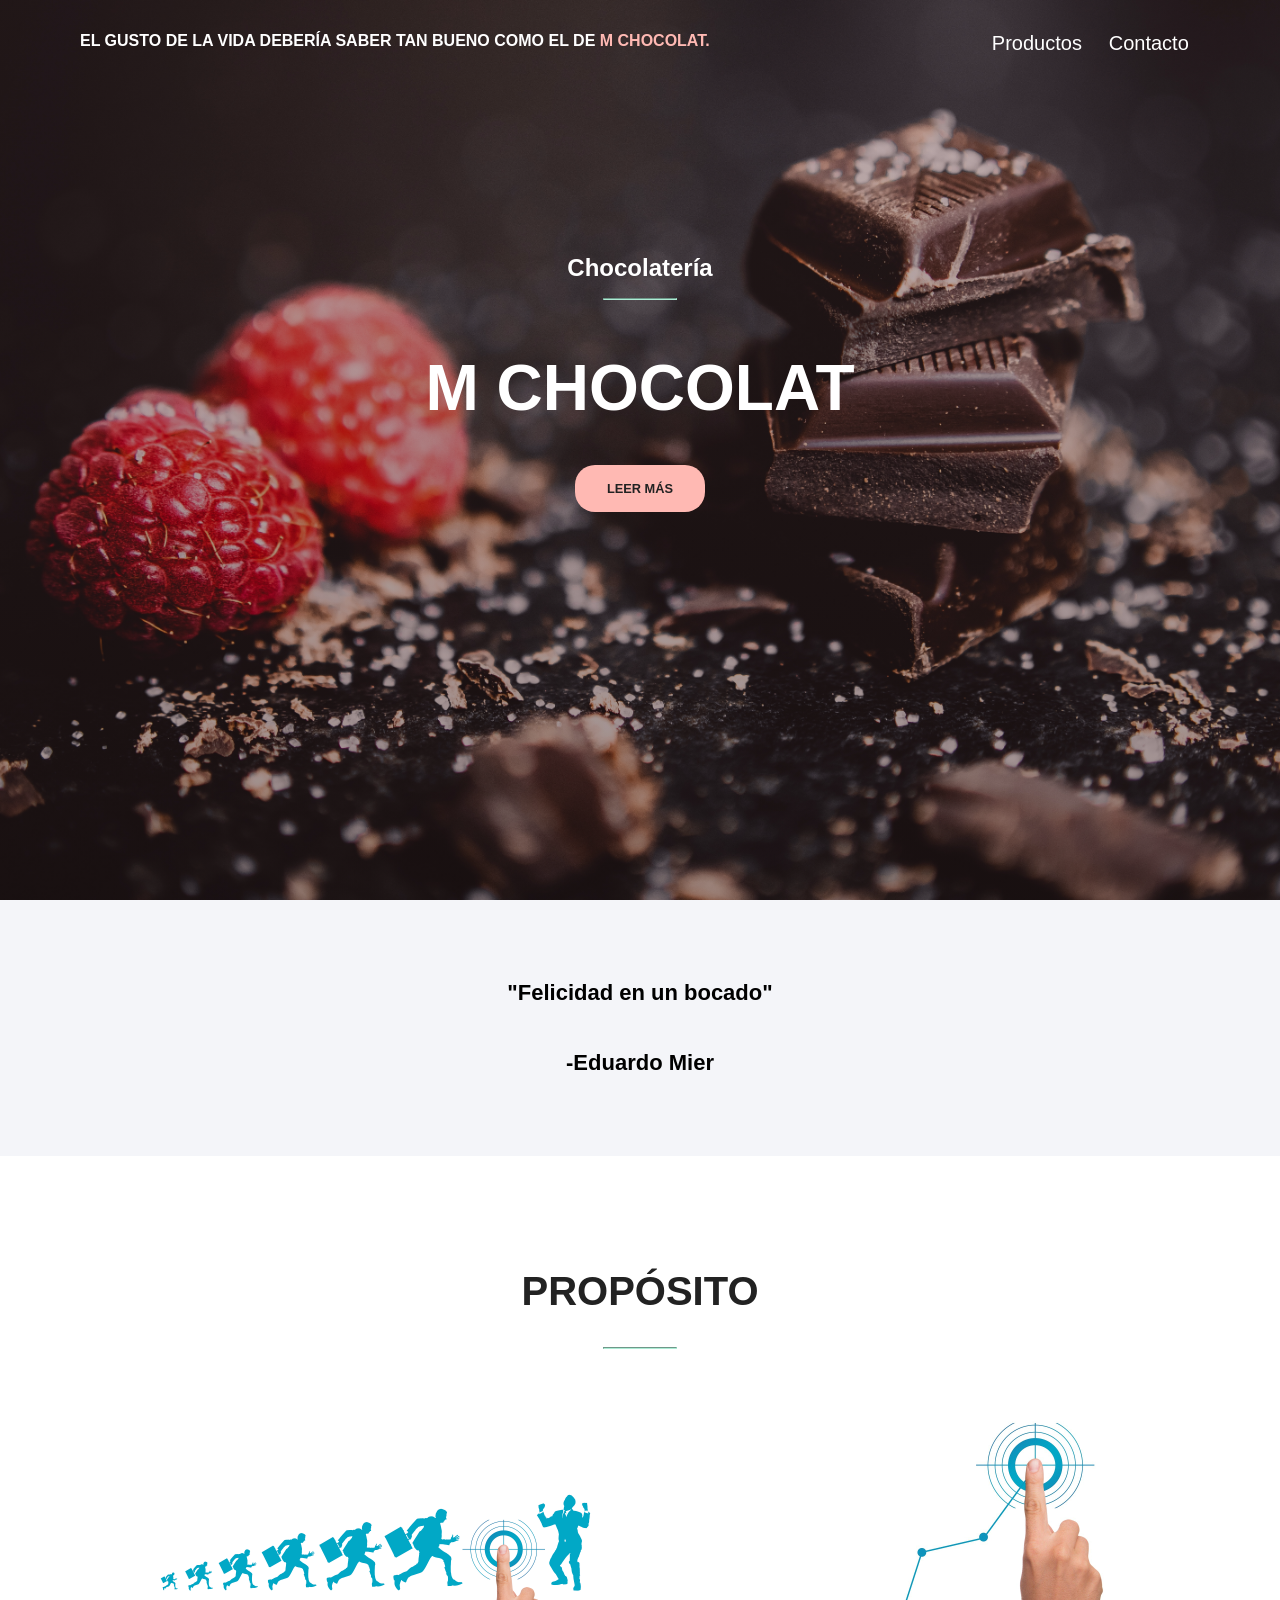
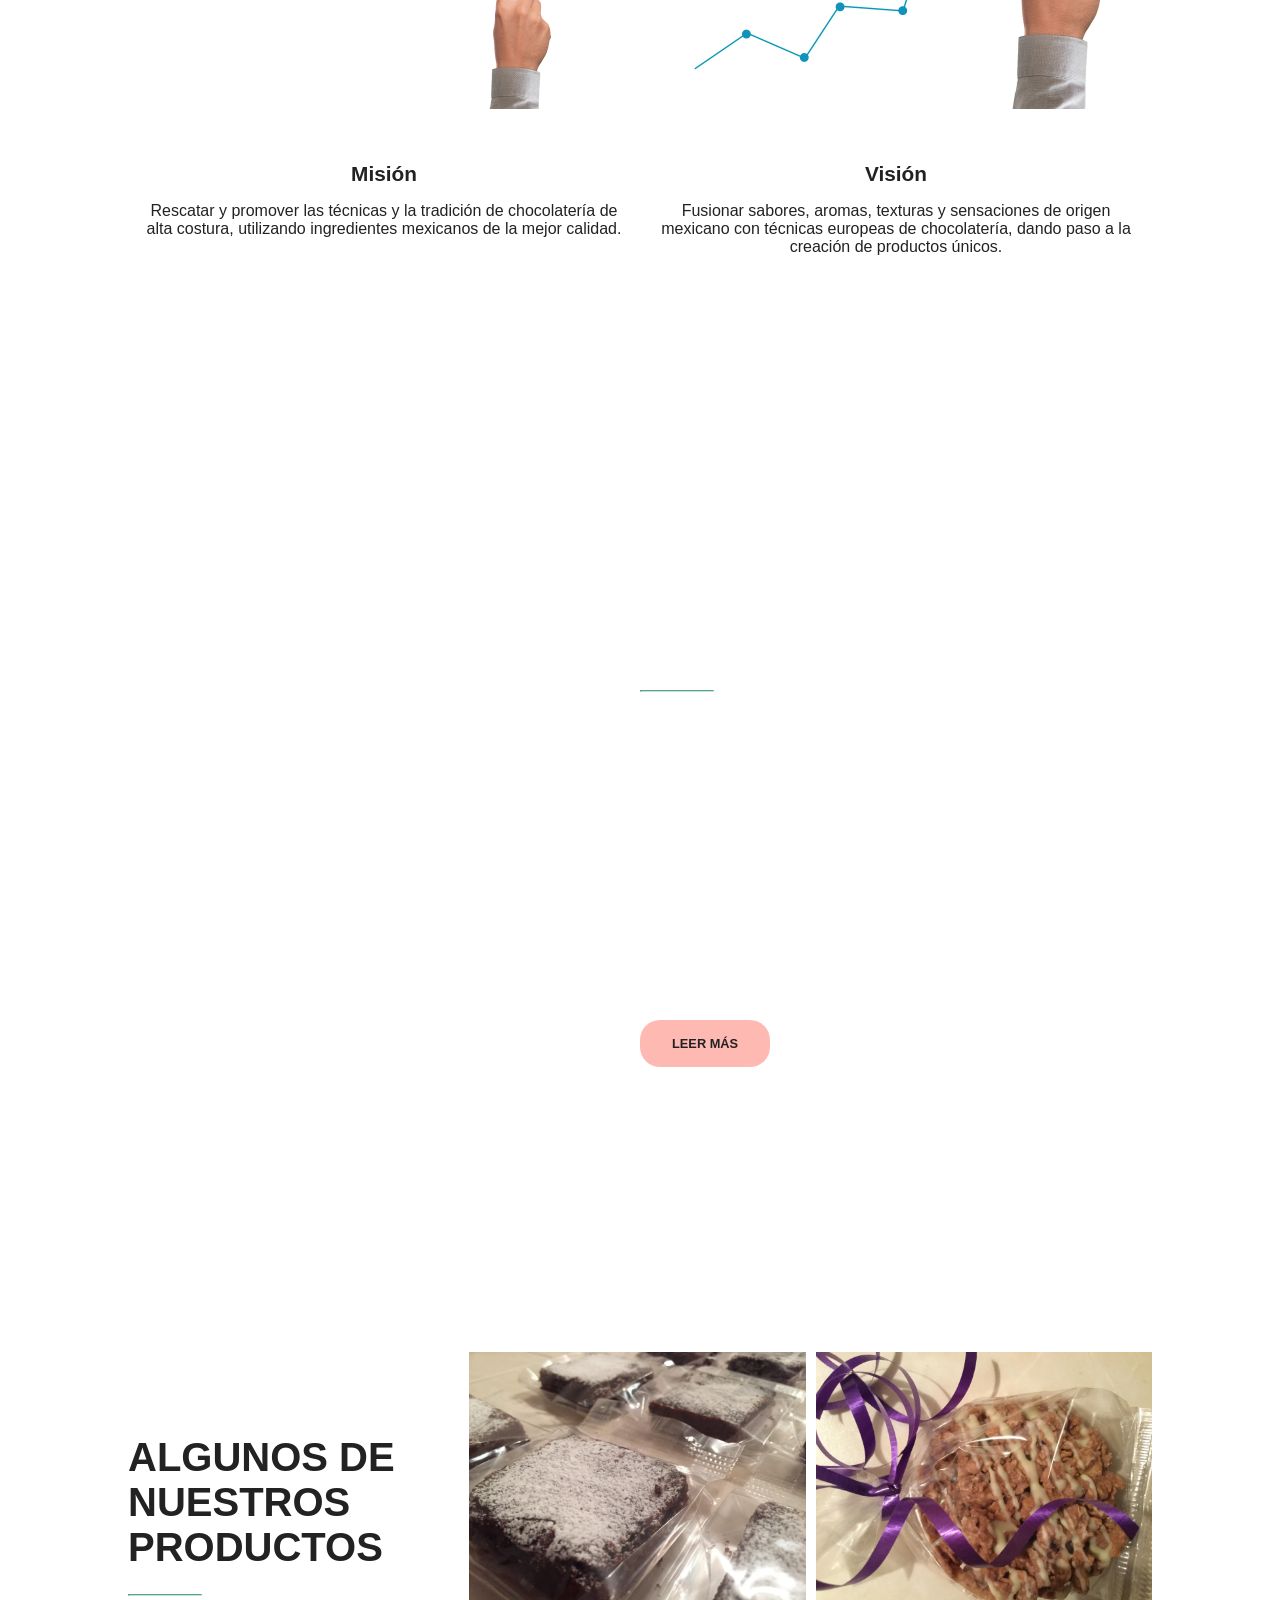
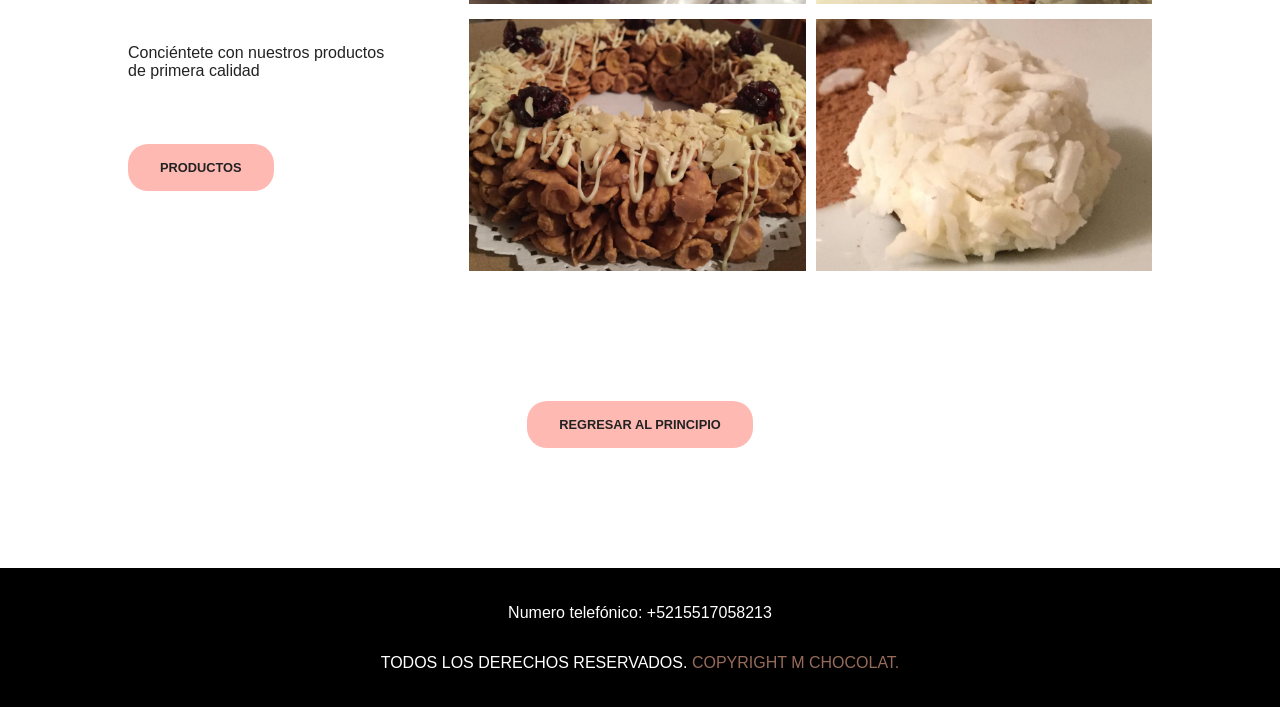
<file: index.html>
<!DOCTYPE html>
<html lang="en">
<head>
    <meta charset="UTF-8">
    <meta name="viewport" content="width=device-width, initial-scale=1.0">
    <title>M CHOCOLAT</title>
    <link rel="stylesheet" href="style.css">
</head>
<body>
    <!-- Primera Sección -->
    <div id="primera-seccion">
        <div id="barra-navegacion">
            <p id="logo">El gusto de la vida debería saber tan bueno como el de <span style="color: #FFB9B3;">M CHOCOLAT.</span></p>
            <nav>
                <!-- <a href="#">Inicio</a> -->
                <a href="productos.html">Productos</a>
                <a href="contacto.html">Contacto</a>
            </nav>
        </div>

        <div id="primera-seccion-contenido">
            <p>Chocolatería</p>
            <hr>
            <h1>M CHOCOLAT</h1>
            <a href="#segunda-seccion" class="btn">Leer más</a>
        </div>
    </div>

    <!-- Segunda Sección -->
    <div id="segunda-seccion">
        <p class="frase"> "Felicidad en un bocado"</p>
        <p class="frase">-Eduardo Mier</p>
    </div>

    <!-- Tercera Sección -->
    <div id="tercera-seccion">
        <div id="titulo">
            <h2>Propósito</h2>
            <hr>
        </div>
        <div id="container-tercera-seccion">
            <div class="img-tercera">
                <img src="./assets/tercera_seccion/mision.png" alt="">
                <h6>Misión</h6>
                <p>Rescatar y promover las técnicas y la tradición de chocolatería de alta costura, utilizando ingredientes mexicanos de la mejor calidad.</p>
                <!-- <a href="" class="btn">Leer más</a> -->
            </div>
            <div class="img-tercera">
                <img src="./assets/tercera_seccion/vision.jpg" alt="">
                <h6>Visión</h6>
                <p>Fusionar sabores, aromas, texturas y sensaciones de origen mexicano con técnicas europeas de chocolatería, dando paso a la creación de productos únicos.</p>
                <!-- <a href="" class="btn">Leer más</a> -->
            </div>
        </div>
    </div>

    <!-- Cuarta Sección -->
    <div id="cuarta-seccion">
        <div id="contenedor">
            <div id="cuarta-seccion-izq" class="mitad"></div>
            <div id="cuarta-seccion-der" class="mitad">
                <h3>¿Que nos caracteriza?</h3>
                <hr>
                <p>
                    M CHOCOLAT se caracteriza por ser una empresa 100% mexicana. Nuestro compromiso es proteger y mantener los recursos naturales de la tierra y su medio ambiente para beneficiar a nuestra marca, futuros socios comerciales y consumidores. 
                    <br><br>
                    Creamos y participamos de la riqueza y el valor a través del trabajo, el talento y la innovación de nuestros empleados, y cambiamos la tierra y sus frutos. Comprometidos con el bienestar general de la humanidad. <br><br>
                    Nos enfocamos en invertir en la comunidad como herramienta para el desarrollo social de nuestras actividades, aportando y apoyando causas y proyectos que ayuden a hacer de nuestra ciudad un lugar mejor.
                </p>
                <a href="#quinta-seccion" class="btn">Leer más</a>
            </div>
        </div>
    </div>

    <!-- Quinta Sección -->
    <div id="quinta-seccion">
        <div id="quinta-seccion-izquierda">
            <h3>Algunos de nuestros productos</h3>
            <hr>
            <p>
                Conciéntete con nuestros productos de primera calidad
            </p>
            <a href="productos.html" class="btn">Productos</a><br><br>
        </div>
        <div id="quinta-seccion-derecha">
            <img src="./assets/quinta_seccion/Brownies.jpg" alt="">
            <img src="./assets/quinta_seccion/Enjambre.jpg" alt="">
            <img src="./assets/quinta_seccion/Rosca Enjambre.jpg" alt="">
            <img src="./assets/quinta_seccion/Trufa de coco.jpg" alt="">
        </div>
    </div>

    <div id="sexta-seccion">
        <div id="sexta-seccion-derecha">
            <a href="#primera-seccion" class="btn">Regresar al principio</a>
        </div>
    </div>

    <!-- Footer -->
    <footer>
        <p>Numero telefónico: +5215517058213</p>
        <p>TODOS LOS DERECHOS RESERVADOS. <span style="color: #966B5A;">COPYRIGHT M CHOCOLAT.</span></p>
    </footer>

</body>
</html>
</file>
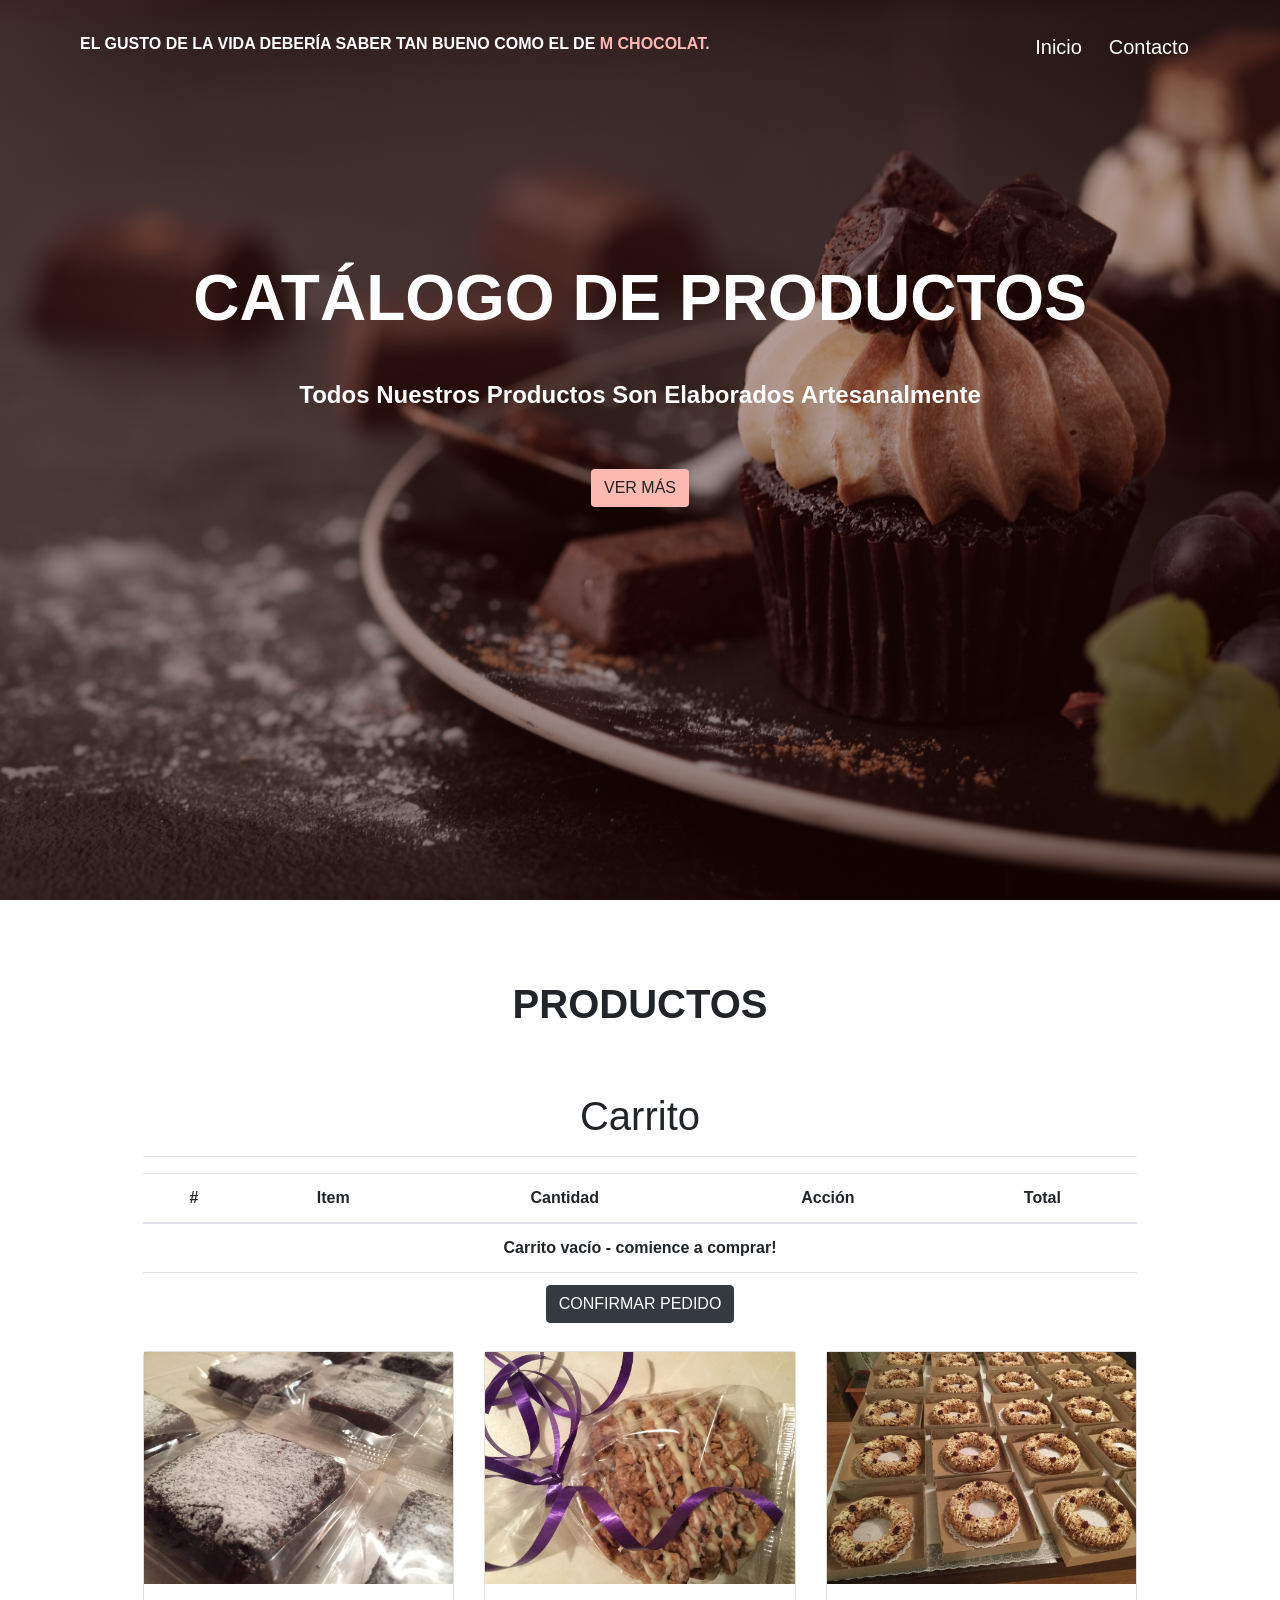
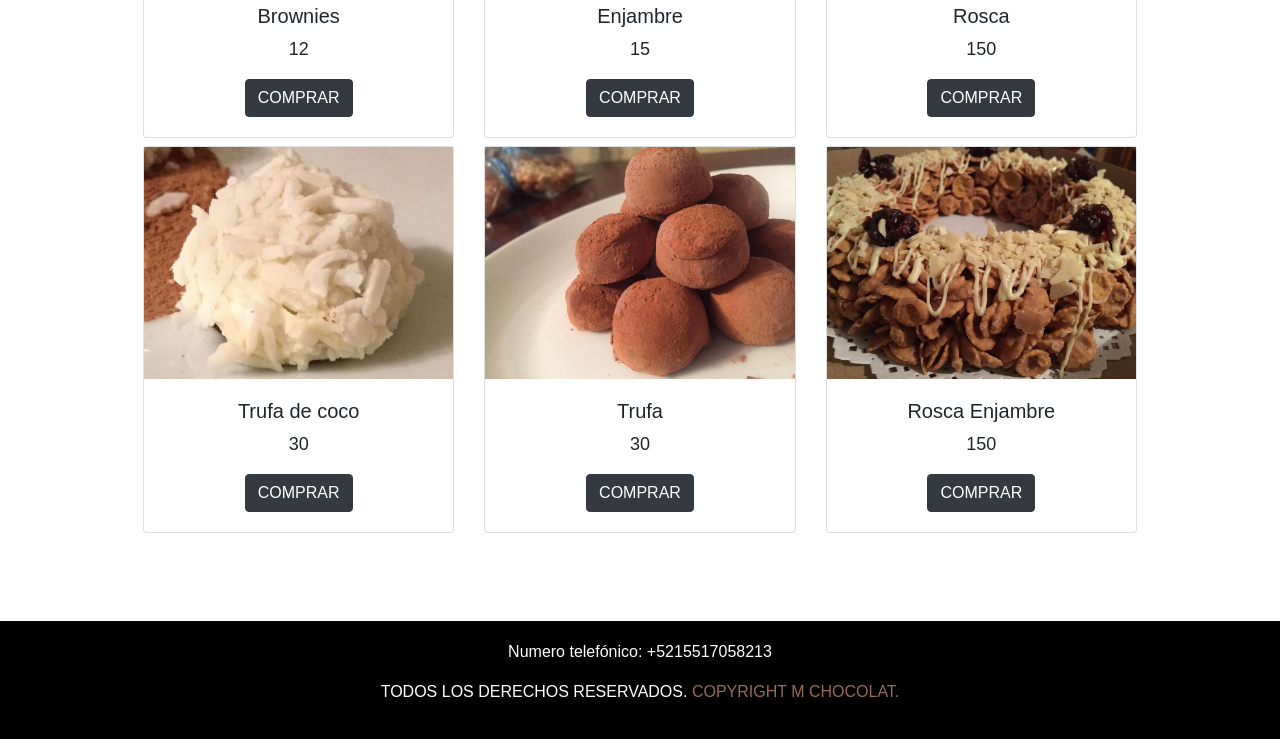
<file: productos.html>
<!DOCTYPE html>
<html lang="en">

<head>
    <meta charset="UTF-8">
    <meta http-equiv="X-UA-Compatible" content="IE=edge">
    <meta name="viewport" content="width=device-width, initial-scale=1.0">
    <title>Catalogo de Productos</title>
    <link rel="stylesheet" href="style.css">
    <link rel="stylesheet" href="https://maxcdn.bootstrapcdn.com/bootstrap/4.0.0/css/bootstrap.min.css" integrity="sha384-Gn5384xqQ1aoWXA+058RXPxPg6fy4IWvTNh0E263XmFcJlSAwiGgFAW/dAiS6JXm" crossorigin="anonymous">
</head>

<body>
    <div id="primera-seccion-productos">
        <div id="barra-navegacion">
            <p id="logo">El gusto de la vida debería saber tan bueno como el de <span style="color: #FFB9B3;">M
                    Chocolat.</span></p>
            <nav>
                <a href="index.html">Inicio</a>
                <a href="contacto.html">Contacto</a>
            </nav>
    </div>      
    
        <div id="primera-seccion-contenido">
            <br>
            <h1>Catálogo de productos</h1>
            <p>Todos nuestros productos son elaborados artesanalmente</p>
            <br><br>
            <a href="#tercera-seccion" class="btn">Ver más</a>
        </div>
    </div>

    <div id="tercera-seccion">
        <div id="titulo">
            <h2>Productos</h2>
            <br>
        </div>
        <div id="container-tercera-seccion">
            <div class="container">
                <h1>Carrito</h1>
                <hr>
        
                <table class="table">
                    <thead>
                      <tr>
                        <th scope="col">#</th>
                        <th scope="col">Item</th>
                        <th scope="col">Cantidad</th>
                        <th scope="col">Acción</th>
                        <th scope="col">Total</th>
                      </tr>
                    </thead>
                    <tbody id="items"></tbody>
                    <tfoot>
                      <tr id="footer">
                        <th scope="row" colspan="5">Carrito vacío - comience a comprar!</th>
                      </tr>
                      <th scope="row" colspan="5">
                        <input type="button" value="Confirmar pedido" onclick="comprar()" onclick="location.reload()" class="btn btn-dark">
                      </th>
                    </tfoot>
                  </table>
        
                <div class="row" id="cards"></div>
    
                <template id="template-footer">
                    <th scope="row" colspan="2">Total productos</th>
                    <td>10</td>
                    <td>
                        <button class="btn btn-danger btn-sm" id="vaciar-carrito">
                            vaciar todo
                        </button>
                    </td>
                    <td class="font-weight-bold">$ <span>5000</span></td>
                </template>
                
                <template id="template-carrito">
                  <tr>
                    <th scope="row">id</th>
                    <td>Café</td>
                    <td>1</td>
                    <td>
                        <button class="btn btn-info btn-sm">
                            +
                        </button>
                        <button class="btn btn-danger btn-sm">
                            -
                        </button>
                    </td>
                    <td>$ <span>500</span></td>
                  </tr>
                </template>
            
                <template id="template-card">
                    <div class="col-12 mb-2 col-md-4">
                      <div class="card">
                          <img src="" alt="" class="img-card">
                        <div class="card-body">
                          <h5>Titulo</h5>
                          <p>precio</p>
                          <button class="btn btn-dark">Comprar</button>
                        </div>
                      </div>
                    </div>
                </template>
            </div>
        </div>
        
    </div>
            
    <footer>
        <p>Numero telefónico: +5215517058213</p>
        <p>TODOS LOS DERECHOS RESERVADOS. <span style="color: #966B5A;">COPYRIGHT M CHOCOLAT.</span></p>
    </footer>

    <script src="app.js"></script>
</body>

</html>
</file>
<file: style.css>
html{
    scroll-behavior: smooth;
}

body{
    box-sizing: border-box;
    margin: 0;
    padding: 0;
    height: 100vh !important;
    font-family: 'Noto Sans', sans-serif;
    color: #222222;
}

/* comienza clases reutilizables */

.btn{
    text-decoration: none;
    color: #222222;
    font-size: 0.8rem;
    font-family: 'Montserrat', sans-serif;
    text-transform: uppercase;
    font-weight: 700;
    background-color: #FFB9B3;
    padding: 1rem 2rem;
    border-radius: 20px;
    display: inline-block;
    /* Aplica para Flexbox */
    align-self: center;
}

.btn:hover{
    background-color: #ACECD5;
    transition: background-color .7s;
}

.frase {
    text-align: center;
}

/* terminan clases reutilizables */

/* comienza primera sección */

#primera-seccion {
    background: linear-gradient(rgba(68, 13, 13, 0.35), rgba(38,2,2,0.446)),url('./assets/fondos/primera_seccion/fondo-primera.jpg') no-repeat center/cover;
    background-attachment: fixed;
    height: 100vh;
    color: white;
}

#barra-navegacion {
    display: flex;
    flex-direction: row;
    justify-content: space-between;
    margin: auto 5rem;
    padding-top: 2rem;
    padding-bottom: 2rem;
}

#logo {
    margin: 0 0 20px 0;
    text-transform: uppercase;
    font-weight: 700;
    font-stretch: wider;
}

nav > a {
    text-decoration: none;
    color: white;
    padding-left: 0.7rem;
    padding-right: 0.7rem;
    font-size: 20px;
}

nav > a:hover {
    color: #ACECD5;
    transition: background-color .7s;
}

#primera-seccion-contenido {
    margin-top: 8rem;
    display: flex;
    flex-direction: column;
    text-align: center;
}

#primera-seccion-contenido > p {
    text-transform: capitalize;
    font-family: 'Montserrat', sans-serif;
    font-size: 1.5rem;
    margin-bottom: 0.5rem;
    font-weight: bold;
}

#primera-seccion-contenido > hr {
    width: 4.5rem;
    border-color: #ACECD5;
}

#primera-seccion-contenido > h1 {
    font-family: 'Montserrat', sans-serif;
    text-transform: uppercase;
    font-size: 4rem;
    font-weight: 700;
    margin-bottom: 2.5rem;
}

/* termina primera sección */

/* comienza segunda sección */

#segunda-seccion{
    background-color: #f4f5f9;
    min-height: 10rem;
    display: flex;
    flex-direction: column;
    justify-content: center;
    padding: 3rem;
    color: black;
    font-weight: bold;
    font-size: 22px;
}

/* termine segunda sección */

/* comienza tercera sección */

    #tercera-seccion{
        margin: auto;
        display: flex;
        flex-direction: column;
        width: 80%;
        padding-top: 5rem;
        padding-bottom: 5rem;
    }

    #titulo {
        margin-bottom: 2rem;
    }

    #titulo > h2 {
        text-transform: uppercase;
        text-align: center;
        font-family: 'Montserrat', sans-serif;
        font-size: 2.5rem;
        font-weight: 700;
    }

    #titulo > hr {
        width: 4.5rem;
        border-color: #ACECD5;
    }

    #container-tercera-seccion{
        text-align: center;
        display: flex;
        flex-direction: row;
    }

    .img-tercera {
        padding-right: 1rem;
        padding-left: 1rem;
    }

    .img-tercera > h6 {
        text-align: center;
        font-family: 'Montserrat', sans-serif;
        font-size: 1.3rem;
        font-weight: 700;
        margin-bottom: 1rem;
    }

    .img-tercer > p {
        margin-bottom: 2rem;
    }

    .img-tercera > img {
        max-width: 100%;
    }


/* termina tercera sección */

/* comienza cuarta sección */

    #cuarta-seccion{
        background: linear-gradient(rgba(0, 0, 0, 0.7), rgba(0,0,0,0.905)), url(./assets/fondos/cuarta_seccion/fondo_cuarta.jpg) no-repeat center/cover;
        background-attachment: fixed;
        height: 100vh;
        color: white;
        display: flex;
        flex-direction: column;
    }

    #contenedor {
        width: 80%;
        margin: auto;
        display: flex;
        flex-direction: row;
    }

    .mitad {
        width: 50%;
    }

    #cuarta-seccion-der > h3 {
        text-transform: uppercase;
        font-family: 'Montserrat', sans-serif;
        font-size: 2.5rem;
        font-weight: 700;
        margin-bottom: 1.5rem;
    }

    #cuarta-seccion-der > hr {
        width: 4.5rem;
        border-color: #ACECD5;
        margin-left: 0;
        margin-bottom: 3rem;
    }

    #cuarta-seccion-der > p {
        margin-bottom: 4rem;
    }

/* termina cuarta sección */

/* comienza quinta sección */

#quinta-seccion {
    width: 80%;
    margin: auto;
    display: flex;
    flex-direction: row;
    align-items: center;
    padding-top: 5rem;
    padding-bottom: 5rem;
}

#quinta-seccion-izquierda {
    flex: 1;
}

#quinta-seccion-izquierda > h3 {
    text-transform: uppercase;
    font-family: 'Montserrat', sans-serif;
    font-size: 2.5rem;
    font-weight: 700;
    margin-bottom: 1.5rem;
}

#quinta-seccion-izquierda > p {
    margin-bottom: 4rem;
    margin-right: 4rem;
}

#quinta-seccion-derecha {
    margin-top: 20px;
    flex: 2;
    display: grid;
    grid-template-columns: repeat(2,1fr);
    gap: 15px 10px;
    justify-items: center;
    align-items: center;
}

#quinta-seccion-derecha > img {
    max-width: 100%;
}

#quinta-seccion-izquierda > hr {
    width: 4.5rem;
    border-color: #ACECD5;
    margin-left: 0;
    margin-bottom: 3rem;
}

#quinta-seccion-derecha > img:hover{
    -webkit-transform:scale(1.3);transform:scale(1.3);
    overflow:hidden;
    /* filter: opacity(.9); */
    transition:  .8s; 
}

/* termina quinta sección */

/* comienza mi sexta sección */

#sexta-seccion{
    display: grid;
    grid-template-columns: repeat(3, 1fr);
    grid-area: center;
    margin: 50px 0 120px 0;
    justify-items: center;
}

#sexta-seccion-derecha{  
    grid-column: 2/3;
}

/* termina sexta sección */

/* Footer */

footer {
    background-color: black;
    color: white;
    padding-top: 1.2rem;
    padding-bottom: 1.2rem;
    display: flex;
    flex-direction: column;
    text-align: center;
}

/* Termina Footer */

/* CONTACTO */

#primera-seccion-contacto{
    background: linear-gradient(rgba(68, 13, 13, 0.35), rgba(38,2,2,0.446)),url('./assets/fondos/primera_seccion/fondo-primera-contacto.jpg') no-repeat center/cover;
    background-attachment: fixed;
    height: 100vh;
    color: white;
}

.respuesta{
    font-size: 17px;
    font-weight: 100;
}

#contacto{
    display: grid;
    grid-template-rows: 1fr;
    justify-items: center;   
    position: relative;
}

#contacto p{
    font-size: 20px;
    margin: 20px 5px 0 5px;
    font-family: 'Montserrat', sans-serif;
    text-align: center;
}

#panel{
    width: 60%;
    border: 1px solid black;
    border-radius: 15px;
    padding: 10px 45px 20px;
    margin-top: 50px;
    margin-bottom: 50px;
    margin-left: auto;
    margin-right: auto;
    background-color: white;
    box-shadow: 0px 5px 10px #000;
    grid-row: 1/2a;
    
}

#panel > h3{
    font-family: 'Montserrat', sans-serif;
    font-size: 2rem;
    font-weight: bold;
}

#mapa{
    /* padding: 5%px 5%px 2%px; */
    margin: 70px 0 170px 0;
    grid-row: 2/3;
}

#mapa > img{
    max-width: 100%;
    /* border-radius: 15px;
    border: 1px solid black; */
    box-shadow: 0px 5px 10px #000;
}

#formulario{
    text-align: left;
    font-family: 'Montserrat', sans-serif;
}

#formulario > label, #formulario textarea{
    font-size: 1.5rem;
    font-weight: bold;
}

#formulario > input[type="text"], #formulario textarea{
    font-size: 1rem;
    width: 100%;
    border: 0;
    border-bottom: 2px solid black;
    padding: 7px 6px;
    resize: none;
    margin-bottom: 5%;
}

#formulario > input[type="text"]:focus, #formulario textarea{
    outline: none;
}
/* TERMINA CONTACTO */

/* PRODUCTOS */

#primera-seccion-productos{
    background: linear-gradient(rgba(68, 13, 13, 0.35), rgba(38,2,2,0.446)),url('./assets/fondos/primera_seccion/fondo-primera-productos.jpg') no-repeat center/cover;
    background-attachment: fixed;
    height: 100vh;
    color: white;
}

.card-body p{
    font-size: 18px;
}

/* TERMINA PRODUCTOS */



@media(max-width:600px){
    #primera-seccion{
        padding-left: 1rem;
        padding-right: 1rem;
    }

    #barra-navegacion{
        display: flex;
        flex-direction: column;
        justify-content: center;
        margin: auto;
        padding-top: 2rem;
        padding-bottom: 0;
    }

    #barra-navegacion > p,
    nav {
        text-align: center;
    }

    #primera-seccion-contenido{
        margin-top: 2.5rem;
    }

    #primera-seccion-contenido > h1{
        font-size: 2.5rem;
    }

    /*Tercera seccion*/

    #tercera-seccion {
        padding-top: 2rem;
        padding-bottom: 2rem;
        width: 90%;
    } 

    #container-tercera-seccion {
        text-align: center;
        display: flex;
        flex-direction: column;
        justify-content: space-between;
    }

    .img-tercera {
        margin-bottom: 2rem;
    }

    .img-tercera > img {
        max-width: 100%;
    }

    /*Cuarta Seccion*/

    #cuarta-seccion-izq {
        display: none;
    }

    #cuarta-seccion-der{
        width: 100%;
    }

    /*Quinta Seccion*/
    #quinta-seccion {
        width: 80%;
        margin: auto;
        display: flex;
        flex-direction: column;
        align-items: center;
        padding-top: 2rem;
        padding-bottom: 2rem;
    }

    #quinta-seccion-derecha{
        flex: 1;
        display: grid;
        grid-template-rows: repeat(4, 1fr);
        grid-template-columns: 1fr;
        gap: 15px 10px;
        justify-items: center;
        align-items: center;
    }

}
</file>
